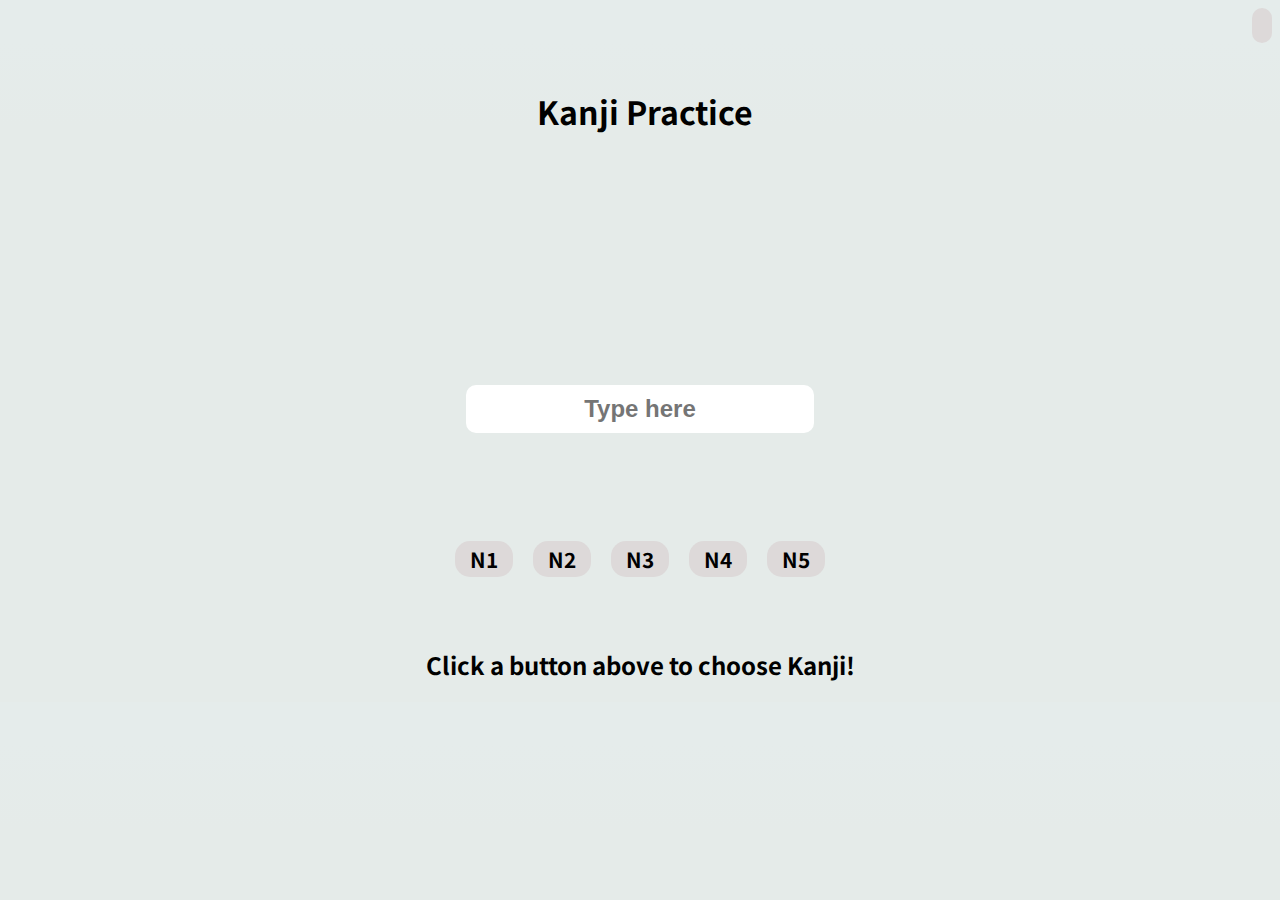
<file: index.html>
<!DOCTYPE html>
<html lang="en">
<head>
    <meta charset="UTF-8">
    <meta http-equiv="X-UA-Compatible" content="IE=edge">
    <meta name="viewport" content="width=device-width, initial-scale=1.0">
    <title>NaM</title>
    <link rel="stylesheet" href="https://use.fontawesome.com/releases/v5.14.0/css/all.css" integrity="sha384-HzLeBuhoNPvSl5KYnjx0BT+WB0QEEqLprO+NBkkk5gbc67FTaL7XIGa2w1L0Xbgc" crossorigin="anonymous">
    <link href="index.css" rel="stylesheet"></link>
    <link rel="preconnect" href="https://fonts.googleapis.com">
<link rel="preconnect" href="https://fonts.gstatic.com" crossorigin>
<link href="https://fonts.googleapis.com/css2?family=Noto+Sans+JP&family=Sofia+Sans:wght@200&display=swap" rel="stylesheet">
</head>


<body>
<div class="container" id="root">
<div class="header">
    <div class="nav">
        <a id="menu-btn" class="menu-button" href="#"><i class="fas fa-bars"></i>
        </a>
        <ul id="nav-menu" class="nav-links">
            <li class="nav-item"><a id="li-1" href="./grammar.html">文法（grammar）</a></li>
            <li class="nav-item"><a id="li-2" href="./reading.html">読解（reading）</a></li>
            <li class="nav-item"><a id="li-3" href="./listening.html">聴解（listening）</a></li>
        </ul>
    </div>
    <h1 id="header-text" class="header-text">Kanji Practice</h1>
    <button id="dark-button" class="dark-btn"><i class="fas fa-moon"></i>
    </i></button>
</div>
    <div class="kanji-container">
        <h3 id="kanji-text" class="kanji-text"></h3>
        <input id="kanji-input" placeholder="Type here" type="text"></input>
        <h3 class="wrong" id="wrong-input"></h3>
    </div>

<div class="buttons-container">
    <div class="buttons">
        <a id="btn-1" class="n-btn n-btn1">n1</a>
        <a id="btn-2" class="n-btn n-btn2">n2</a>
        <a id="btn-3" class="n-btn n-btn3">n3</a>
        <a id="btn-4" class="n-btn n-btn4">n4</a>
        <a id="btn-5" class="n-btn n-btn5">n5</a>
    </div>
    </div>
</div>
    
    <div id="show-hide" class="show-hide-container">
        <h2 class="show-hide">Click a button above to choose Kanji!</h2>
    </div>
</div>    




    <script type="module" src="index.js"></script>
</body>
</html>
</file>
<file: index.css>
body {
    font-family: 'Noto Sans JP', 'Sofia Sans', sans-serif;
    background: linear-gradient( rgba(229,236,235,1) 6%, rgba(229,235,233,1) 18%);
}

.header-text {
    text-align: center;
    margin-left: 30px;
    margin-top: 80px;
    align-self: flex-start
}

.kanji-container {
    display: flex;
    flex-direction: column;
    align-items: center;
    margin-top: 100px;
    gap: 30px;
}

.kanji-text {
    font-size: 4rem;
    padding: 0;
    margin: 0;
}

input {
    border: none;
    padding: 10px;
    border-radius: 10px;
    font-size: 1.5rem;
    font-weight: bolder;
    text-align: center;
}

.submit-btn {
    border: none;
    background: rgba(87, 71, 38, 0.377);
    border-radius: 10px;
    padding: 10px 50px 10px 50px;
    font-weight: bolder;
}

.submit-btn:hover {
    background: grey;
    cursor: pointer;
}

.buttons-container {
    width: 100%;
    margin: 0 auto;
}

.buttons {
    display: flex;
    justify-content: center;
    gap: 20px;
    max-width: 100%;
}


.n-btn {
    padding: 3px 15px 3px 15px;
    border-radius: 15px;
    background-color: rgb(221, 217, 217);
    text-transform: uppercase;
}

.n-btn1:hover {
    cursor: pointer;
    background-color: crimson;
    color: white;
}

.n-btn2:hover {
    cursor: pointer;
    background-color: brown;
    color: white;
}

.n-btn3:hover {
    cursor: pointer;
    background-color: goldenrod;
    color: white;
}

.n-btn4:hover {
    cursor: pointer;
    background-color: lightseagreen;
    color: white;
}

.n-btn5:hover {
    cursor: pointer;
    background-color: lightskyblue;
    color: white;
}

.kanji-text {
    height: 100px;
    width: 150px;
    text-align: center;
}

.wrong {
    height: 20px;
    width: 100px;
    padding-bottom: 20px;
    text-align: center;
}

.header {
    display: flex;
    justify-content: space-between;
}

.dark-btn {
    border: none;
    border-radius: 10px;
    padding: 10px;
    height: 35px;
    background: rgb(221, 217, 217);
    font-family: 'Sofia-sans', Helvetica, sans-serif;
}

.dark-btn:hover {
    cursor: pointer;
    background: goldenrod;
}


.dark {
    background: rgb(35,36,38);
    background: radial-gradient(circle, rgba(35,36,38,1) 0%, rgba(24,21,22,1) 100%);
}

.dark-input{
    background: rgb(221, 217, 217);
}

.dark-text {
    color: rgb(221, 217, 217);
}

.dark-header {
    color: rgb(221, 217, 217);
}


/* nav */

.nav-links {
    display: none;
    margin-left: -40px;
    
}

.nav-active {
    list-style: none;
    display: flex;
    flex-direction: row;
    justify-content: center;
    position: fixed;
    top: 0%;
    left: 20%;
    right: 0;
    gap: 10px;
    padding: 5px;
    -background: rgba(255, 255, 255, 0.329);
    width: 75%;
    border-bottom: 1px solid rgb(167, 162, 162);
}


a, .nav-item {
    list-style: none;
    text-decoration: none;
    color: black;
    font-size: 0.9rem;
    font-weight: 300;
}

a:hover {
    color: goldenrod;
}

.menu-button {
    font-size: 30px;
    cursor: pointer;
  }

.show-hide-container {
    text-align: center;
    margin-top: 70px;
}

.show-hide-toggle {
    display: none;
}


@media (min-width: 700px){
    .nav-active {
        flex-direction: column;
        top: 8%;
        left: 3%;
        border-bottom: none;
        
    }
    a {
        font-weight: bold;
        font-size: 1.3rem;
    }
    .n-btn {
        font-size: 1.3rem;
    }
}
</file>
